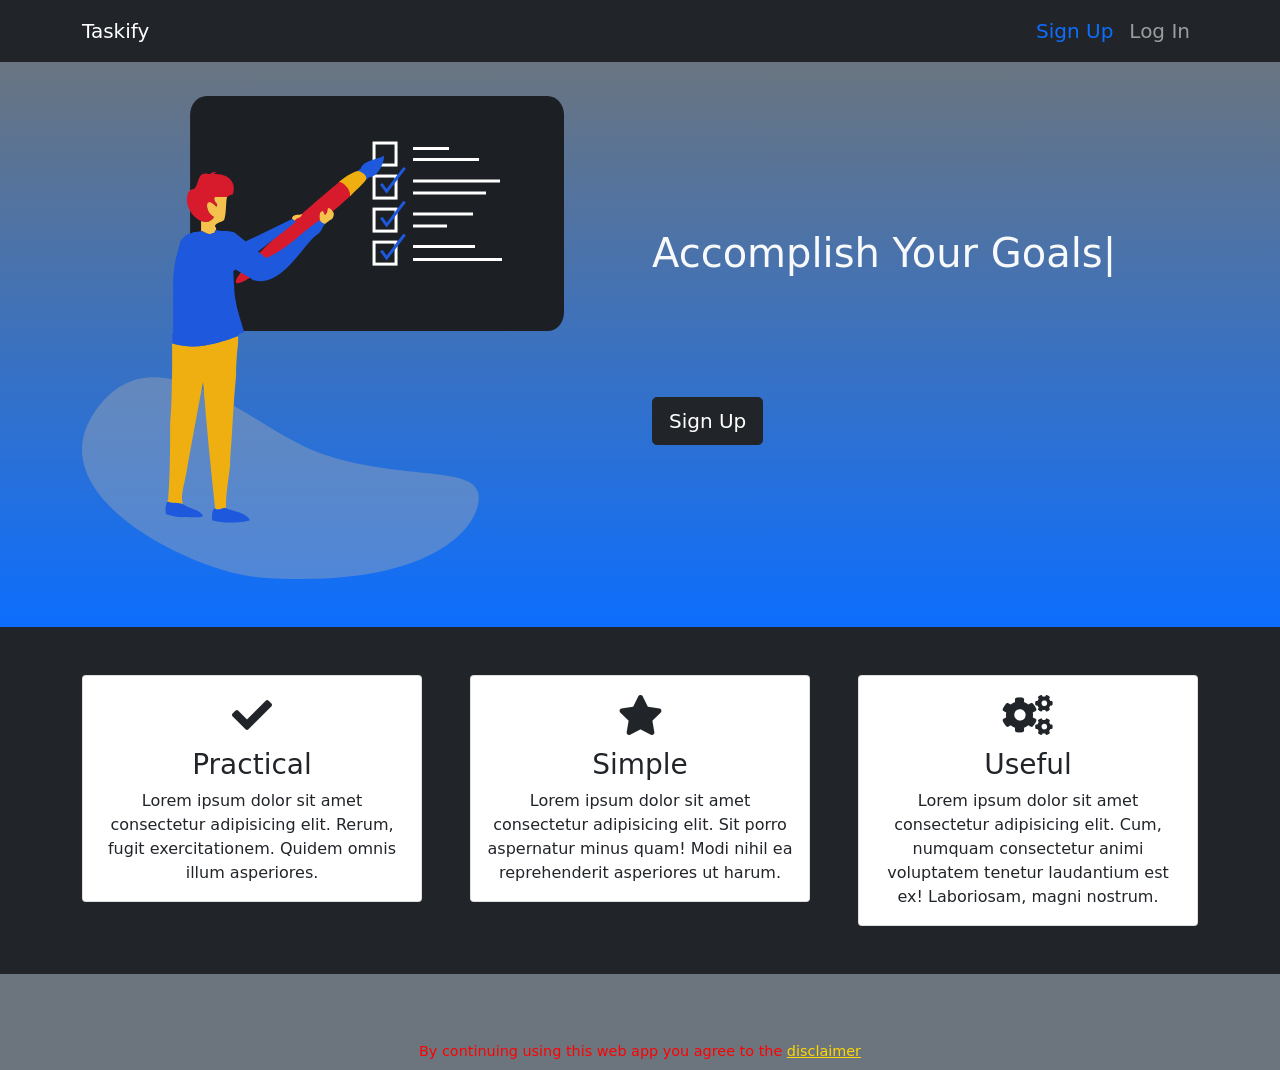
<file: index.html>
<!DOCTYPE html><html lang=en><head><meta charset=UTF-8><meta http-equiv=X-UA-Compatible content="IE=edge"><meta name=viewport content="width=device-width,initial-scale=1"><style>:root{height:100%}body{min-height:100%;position:relative;padding-bottom:3em}.disclaimer{margin:0!important;width:100%;color:red;font-size:.9rem;position:absolute;bottom:.5rem;text-align:center}.disclaimer a{text-decoration:underline;color:gold}</style><title>Taskify</title><link href=main.7ce6e3df93b6f36914ad.css rel=stylesheet></head><body><div id=root></div><p class=disclaimer>By continuing using this web app you agree to the <a target=_blank href=./disclaimer.html>disclaimer</a></p><script src=main.a795ddafa1cc227791fc.bundle.js></script></body></html>
</file>
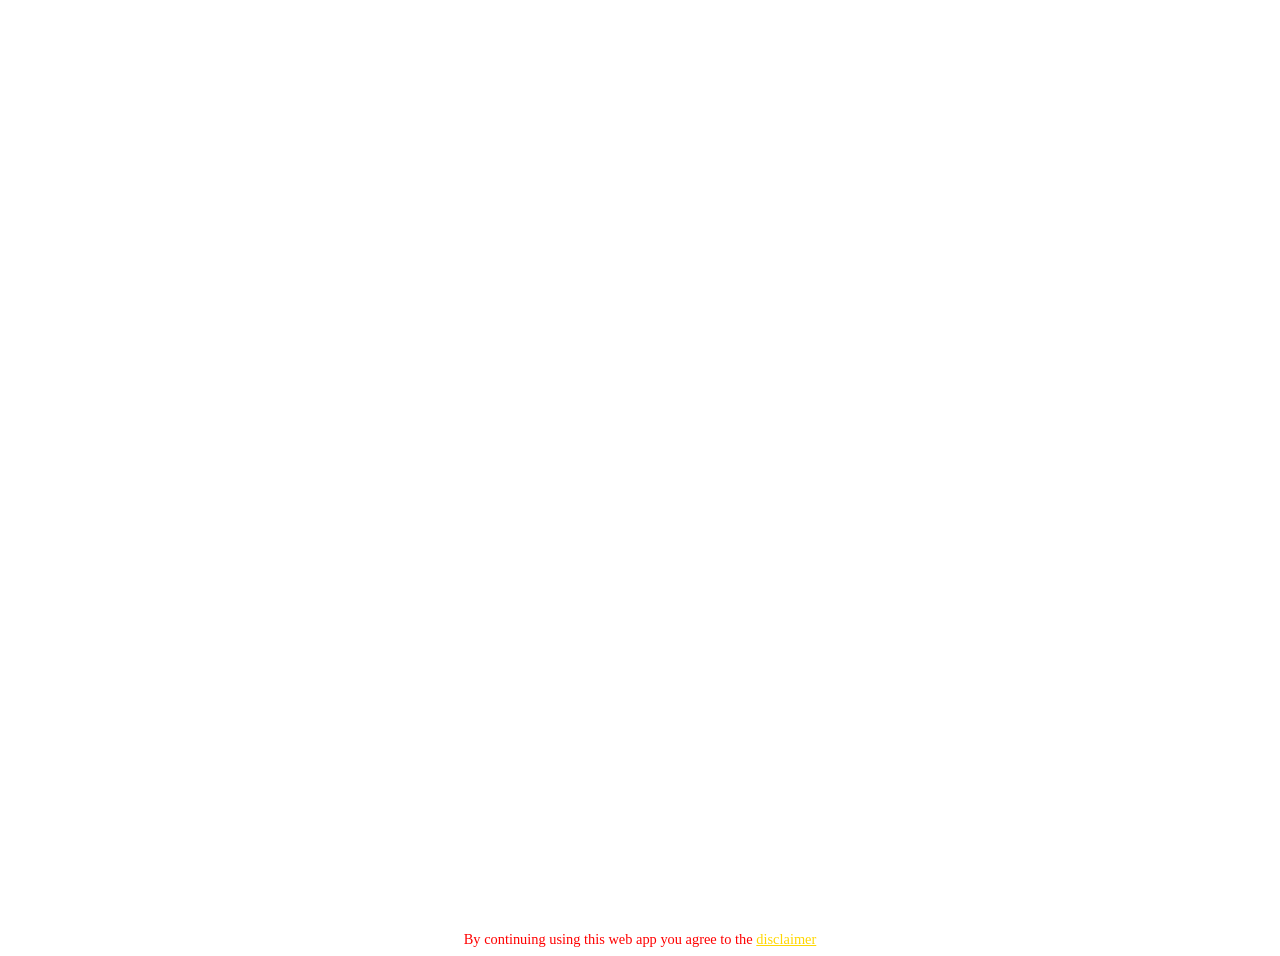
<file: public/index.html>
<!DOCTYPE html>
<html lang="en">
<head>
  <meta charset="UTF-8">
  <meta http-equiv="X-UA-Compatible" content="IE=edge">
  <meta name="viewport" content="width=device-width, initial-scale=1.0">
  <style>:root{height:100%}body{min-height:100%;position:relative;padding-bottom:3em;}.disclaimer{margin: 0 !important;width:100%;color:red;font-size:.9rem;position:absolute;bottom:.5rem;text-align:center;}.disclaimer a{text-decoration:underline;color:gold;}</style>
  <title>Taskify</title>
</head>
<body>
  <div id="root"></div>
  <p class="disclaimer">By continuing using this web app you agree to the <a target="_blank" href="./disclaimer.html">disclaimer</a></p>
</body>
</html>
</file>
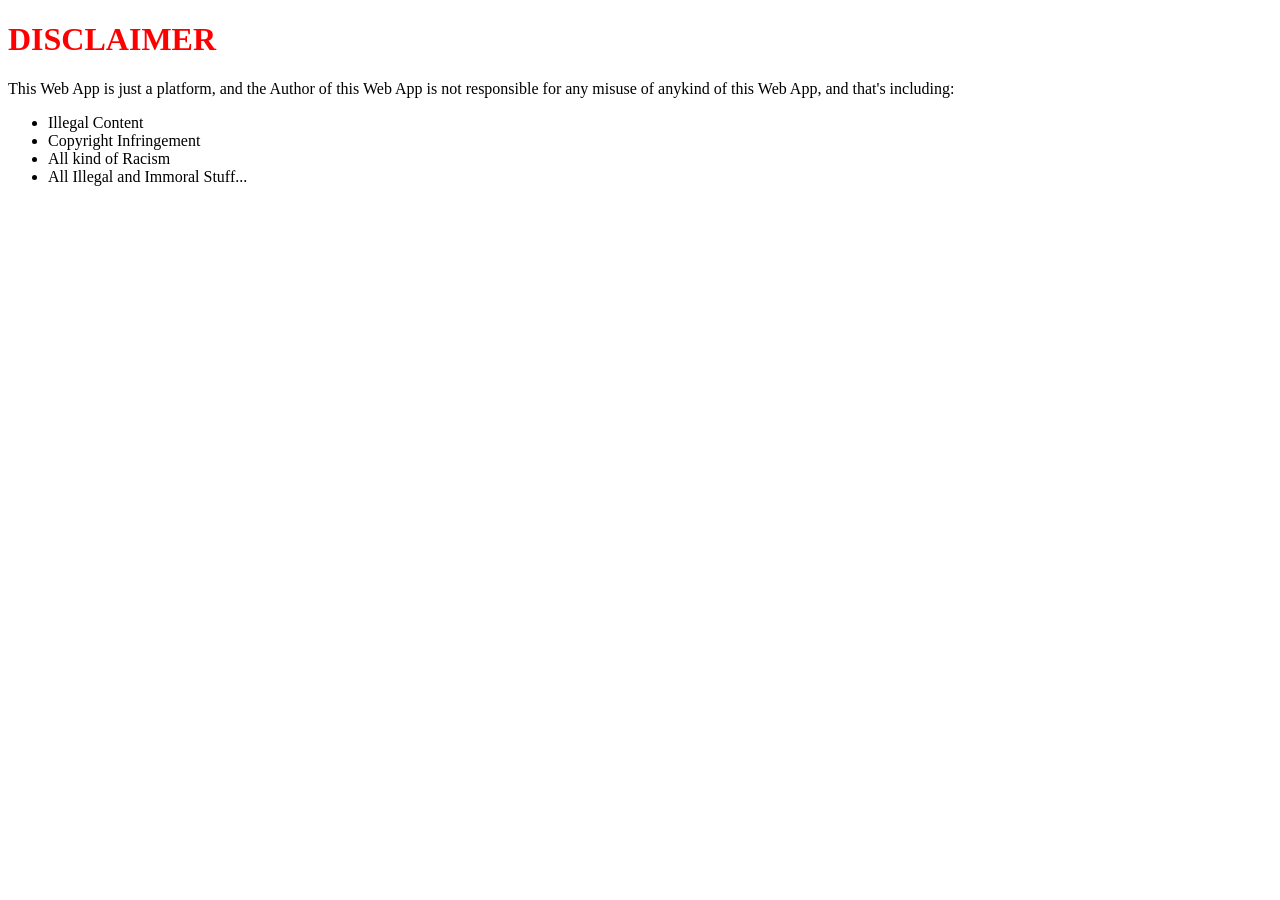
<file: disclaimer.html>
<!DOCTYPE html>
<html lang="en">
<head>
  <meta charset="UTF-8">
  <meta http-equiv="X-UA-Compatible" content="IE=edge">
  <meta name="viewport" content="width=device-width, initial-scale=1.0">
  <title>Disclaimer</title>
</head>
<body>
  <h1 style="color:red;">DISCLAIMER</h1>
  <p>
    This Web App is just a platform, and the Author of this Web App is not responsible
    for any misuse of anykind of this Web App, and that's including:
    <ul>
      <li>Illegal Content</li>
      <li>Copyright Infringement</li>
      <li>All kind of Racism</li>
      <li>All Illegal and Immoral Stuff...</li>
    </ul>
  </p>
</body>
</html>
</file>
